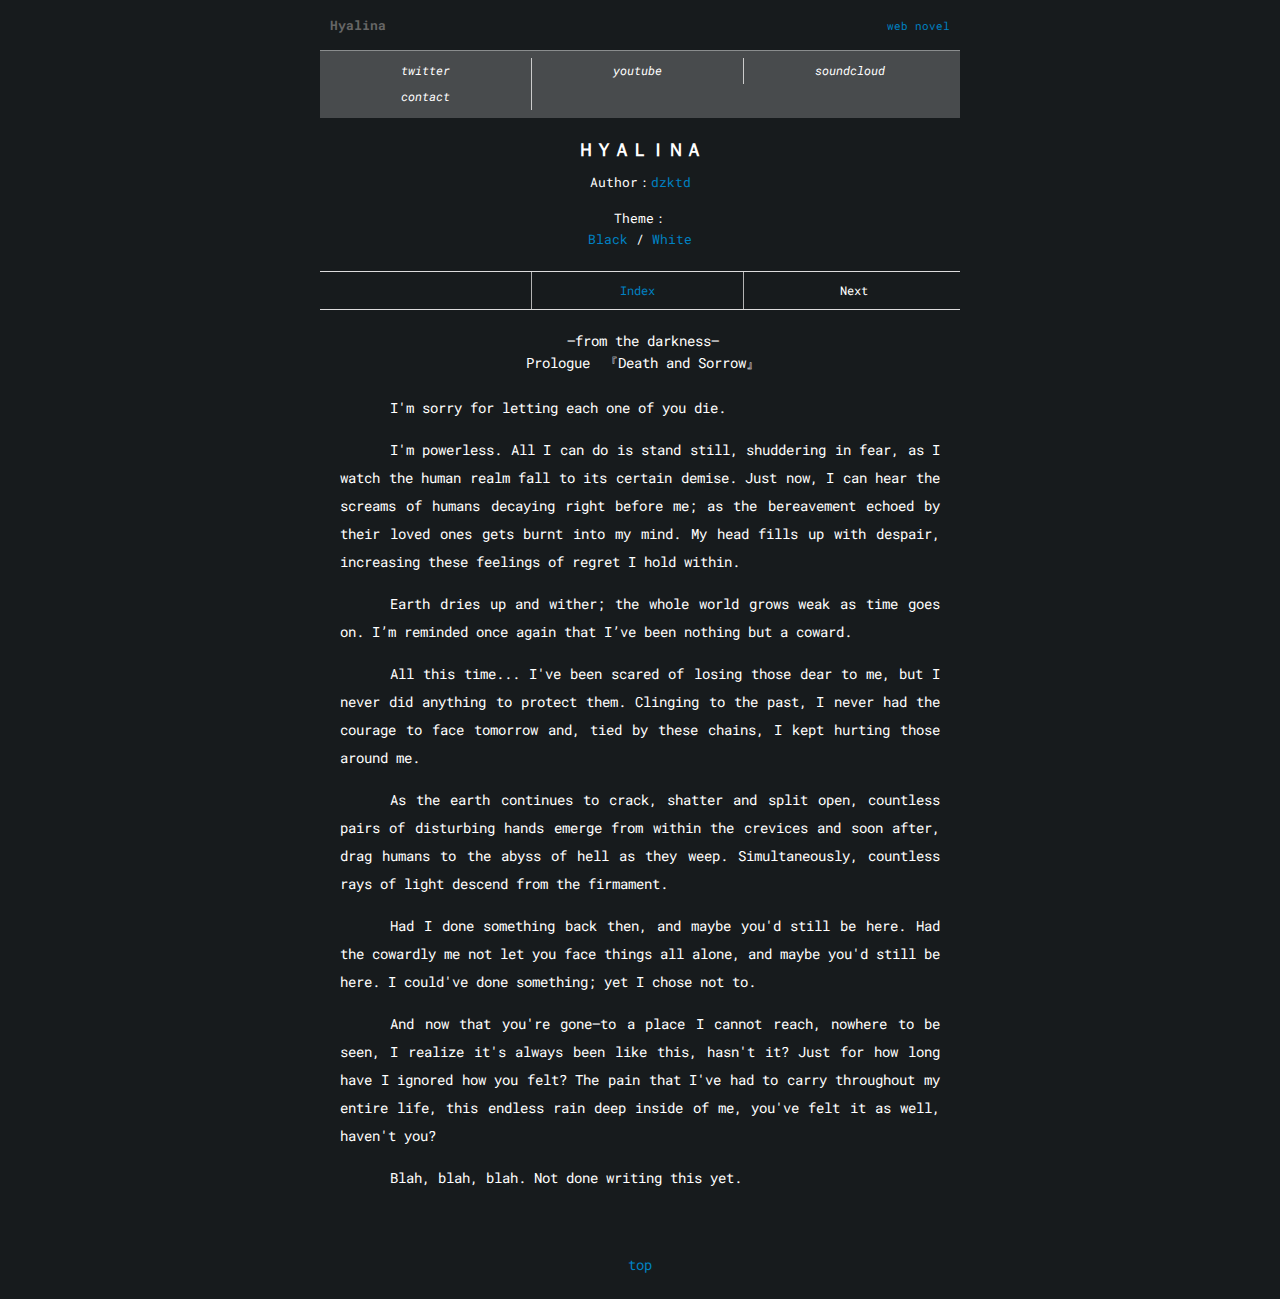
<file: darkness/prologue.html>
<!DOCTYPE html>
<html>
	<head>
		<title>Hyalina Project.</title>
		<meta name="viewport" content="width=device-width, initial-scale=1, maximum-scale=1, user-scalable=0">
		<meta name="theme-color" content="#10171E">
		<link href="../assets/image/favicon.ico" rel="icon" type="image/x-icon" />
		<link rel="stylesheet" href="https://maxcdn.icons8.com/fonts/line-awesome/1.1/css/line-awesome-font-awesome.min.css">
		<link rel="stylesheet" href="../assets/css/minimal.css">
		<script type="text/javascript" src="../assets/js/cookies.js"></script>
	</head>
	<body>
		<div id="novel_wrapper">
			<div id="header_main">
				<a id="login"><i class="fa fa-gg-circle"></i> Hyalina</a>
				<a id="bottom_link">web novel</a>
			</div>
			<div class="novelview_navi">
				<ul id="head_nav">
					<li><a href="https://twitter.com/hyalinaproject"><i class="fa fa-twitter"> twitter</i></a></li>
					<li><a href="https://youtube.com/dzktd"><i class="fa fa-youtube"> youtube</i></a></li>
					<li><a href="https://soundcloud.com/dzktd"><i class="fa fa-soundcloud"> soundcloud</i></a></li>
					<li><a href="mailto:iampierrotsan@gmail.com"><i class="fa fa-envelope-o"> contact</i></a></li>
				</ul>
			</div>
		<!-- !!!!!!!!!!!!!! HYALINA WEB NOVEL !!!!!!!!!!!!!! -->
			<div class="novel_title">
				ＨＹＡＬＩＮＡ
			</div>
			<div class="novel_writername">
				Author：<a href="https://twitter.com/dzktd">dzktd</a>
			</div>
			<center style="font-size:95%">
			Theme：<br />
			<a href="javascript:docCookies.removeItem('white','/');location.reload();void(0);">Black</a>
			/
			<a href="javascript:docCookies.setItem('white','theme',31536e3,'/');location.reload();void(0);">White</a>
			</center>
			<div class="novel_bn" style="margin-bottom:0px">
				<div class="link_prev">
					
				</div>
			<div class="link_back">
				<a href="../">Index</a>
			</div>
			<div class="link_next">
				Next</div>
			</div>
			<div id="chapter_content" style="padding-top:20px;">
			<div class="novel_subtitle">
<div class="chapter_title">—from the darkness—</div>Prologue　『Death and Sorrow』
</div><!-- novel_subtitle -->

<div style="margin:20px;font-size:1em;text-indent:50px;line-height:2;text-align:justify">
<p>I'm sorry for letting each one of you die.</p>
<p>I'm powerless. All I can do is stand still, shuddering in fear, as I watch the human realm fall to its certain demise. Just now, I can hear the screams of humans decaying right before me; as the bereavement echoed by their loved ones gets burnt into my mind. My head fills up with despair, increasing these feelings of regret I hold within.</p>
<p>Earth dries up and wither; the whole world grows weak as time goes on. I’m reminded once again that I’ve been nothing but a coward.</p>
<p>All this time... I've been scared of losing those dear to me, but I never did anything to protect them. Clinging to the past, I never had the courage to face tomorrow and, tied by these chains, I kept hurting those around me.</p>
<p>As the earth continues to crack, shatter and split open, countless pairs of disturbing hands emerge from within the crevices and soon after, drag humans to the abyss of hell as they weep. Simultaneously, countless rays of light descend from the firmament.</p>
<p>Had I done something back then, and maybe you'd still be here. Had the cowardly me not let you face things all alone, and maybe you'd still be here. I could've done something; yet I chose not to.</p>
<p>And now that you're gone—to a place I cannot reach, nowhere to be seen, I realize it's always been like this, hasn't it? Just for how long have I ignored how you felt? The pain that I've had to carry throughout my entire life, this endless rain deep inside of me, you've felt it as well, haven't you?</p>
<p>Blah, blah, blah. Not done writing this yet.</p>
<br>
</div>
			</div>
				<center>
					<a href="javascript:window.scrollTo(0,0);">top</a>
				</center>
				<br />
		</div>
	</body>
</html>
</file>
<file: assets/css/minimal.css>
@charset "UTF-8";
@import url("https://fonts.googleapis.com/css?family=Roboto+Mono&display=swap");
body,
div,
input,
li,
ul {
    margin: 0;
    padding: 0;
    vertical-align: baseline
}

html {
    overflow-y: scroll
}

ul {
    list-style: none
}


body {
    font-family: 'Roboto Mono', monospace;
	max-width:640px;
    font-size: 14px;
    background: #171B1D;
	color:white;
	text-align:justify;
	margin:auto;
	line-height:1.6;
}

input[type=button],
input[type=submit] {
    -webkit-appearance: none
}

a {
    text-decoration: none;
    color: #0081c2
}

a:visited {
    color: #0081c2
}

input {
    font-size: 14px
}

li {
    text-decoration: none;
    list-style: none
}

body {
    word-break: normal!important;
    word-wrap: break-word
}

.novel_sublist {
    margin: 20px 0 20px 0;
    font-size: 115%;
    border-bottom: 1px solid #ddd;
    clear: both
}

.novel_sublist li {
    margin: 10px 10px 20px 10px;
    font-size: 90%
}

li.chapter {
    margin: 30px 10px 10px 10px;
    font-weight: 700;
    font-size: 105%
}

.novel_title {
    margin: 20px 10px 10px 10px;
    padding: 0;
    font-size: 130%;
    text-align: center;
    font-weight: 700;
    line-height: 130%;
    clear: both
}

.novel_subtitle{
	margin: 0px 10px 10px 15px;
	font-size: 100%;
	text-align:center;
}

.attention {
    color: #dd0000;
}

.novel_writername {
    text-align: center;
    font-size: 95%;
    margin: 0 10px 15px 10px
}

#novel_color {
    font-size: 100%;
    line-height: 150%
}

#novel_a {
    margin: 15px 5px 0 5px;
    padding: 15px 10px;
    border-top: 1px solid #b4b4b4
}

#novel_ex {
    margin: 0 10px 20px 10px;
    line-height: 180%;
    text-align:justify;
    font-size: 90%
}

.kaikou {
    font-size: 80%
}

.novel_writername2 {
    margin-top: 10px;
    font-size: 80%
}

.novel_bottom a {
    color: #333
}

.novel_bottom a:visited {
    color: #333
}

input[type=radio] {
    margin-right: 5px
}

input[type=checkbox] {
    margin-right: 5px
}

input[type=text] {
    margin: 5px 0 5px 0;
    width: 90%;
    padding: 3px 2px
}

ul:after {
    content: "";
    display: block;
    clear: both
}

.margin_2010 {
    margin: 20px 10px
}

.a_line {
    text-align: right
}

#novel_wrapper {
    width: 100%;
    text-align: left;
    background: #171B1D
}

#novel_wrapper:after {
    content: "";
    clear: both;
    height: 0;
    display: block;
    visibility: hidden
}

#header_main {
    text-align: left;
    padding: 12px 10px;
    background: #171B1D
}

#header_main:after {
    content: "";
    clear: both;
    height: 0;
    display: block;
    visibility: hidden
}

.novelview_navi {
    margin: 0;
    clear: both
}

.novelview_navi:after {
    content:"";
    clear: both;
    height: 0;
    display: block;
    visibility: hidden
}

ul#head_nav {
    padding: 7px 0;
	border-top:1px solid #8A8D8E;
border-bottom:1px solid #484B4D;
background:#484B4D;
}

ul#head_nav li {
    margin: 0;
    border-right: 1px solid #ccc;
    text-align: center;
    float: left;
    display: block;
    width: 33%;
    font-size: 85%;
    line-height: 20px
}

ul#head_nav li:nth-of-type(3n) {
    width: 33%;
    border: none;
}

ul#head_nav li a {
    padding: 3px 0 3px 0;
    
	color:white;
    display: block
}

a#login {
    padding: 3px 0 3px 0px;
    color: #666;
    display: block;
    font-weight: 700;
    float: left;
    font-size: 90%
}

a#bottom_link {
    margin: 5px 0 0 0;
    float: right;
    width: 70px;
    font-size: 80%;
    text-align: right;
    display: block;
    color: #0081c2
}

a#bottom_link:visited {
    color: #857
}

.novel_bn {
	font-size: 85%;
	margin: 20px 0px;
	text-align: center;
	line-height: 100%;
	border-top: 1px solid #dddddd;
	border-bottom: 1px solid #dddddd;
	line-height:35px;
}
.novel_bn.footer {
	margin: 20px 0px 0px 0px;
}

.novel_bn:after {
		content: "";
		clear: both;
		height: 0;
		display: block;
		visibility: hidden;
}

.link_prev,.link_back,.link_next{
	width: 33%;
	padding: 1px 0px;
}

.link_prev{
	float: left;
}

.link_back{
	float: left;
	border-right: 1px solid #b4b4b4;
	border-left: 1px solid #b4b4b4;
}

.link_next{
	float: right;
}
</file>
